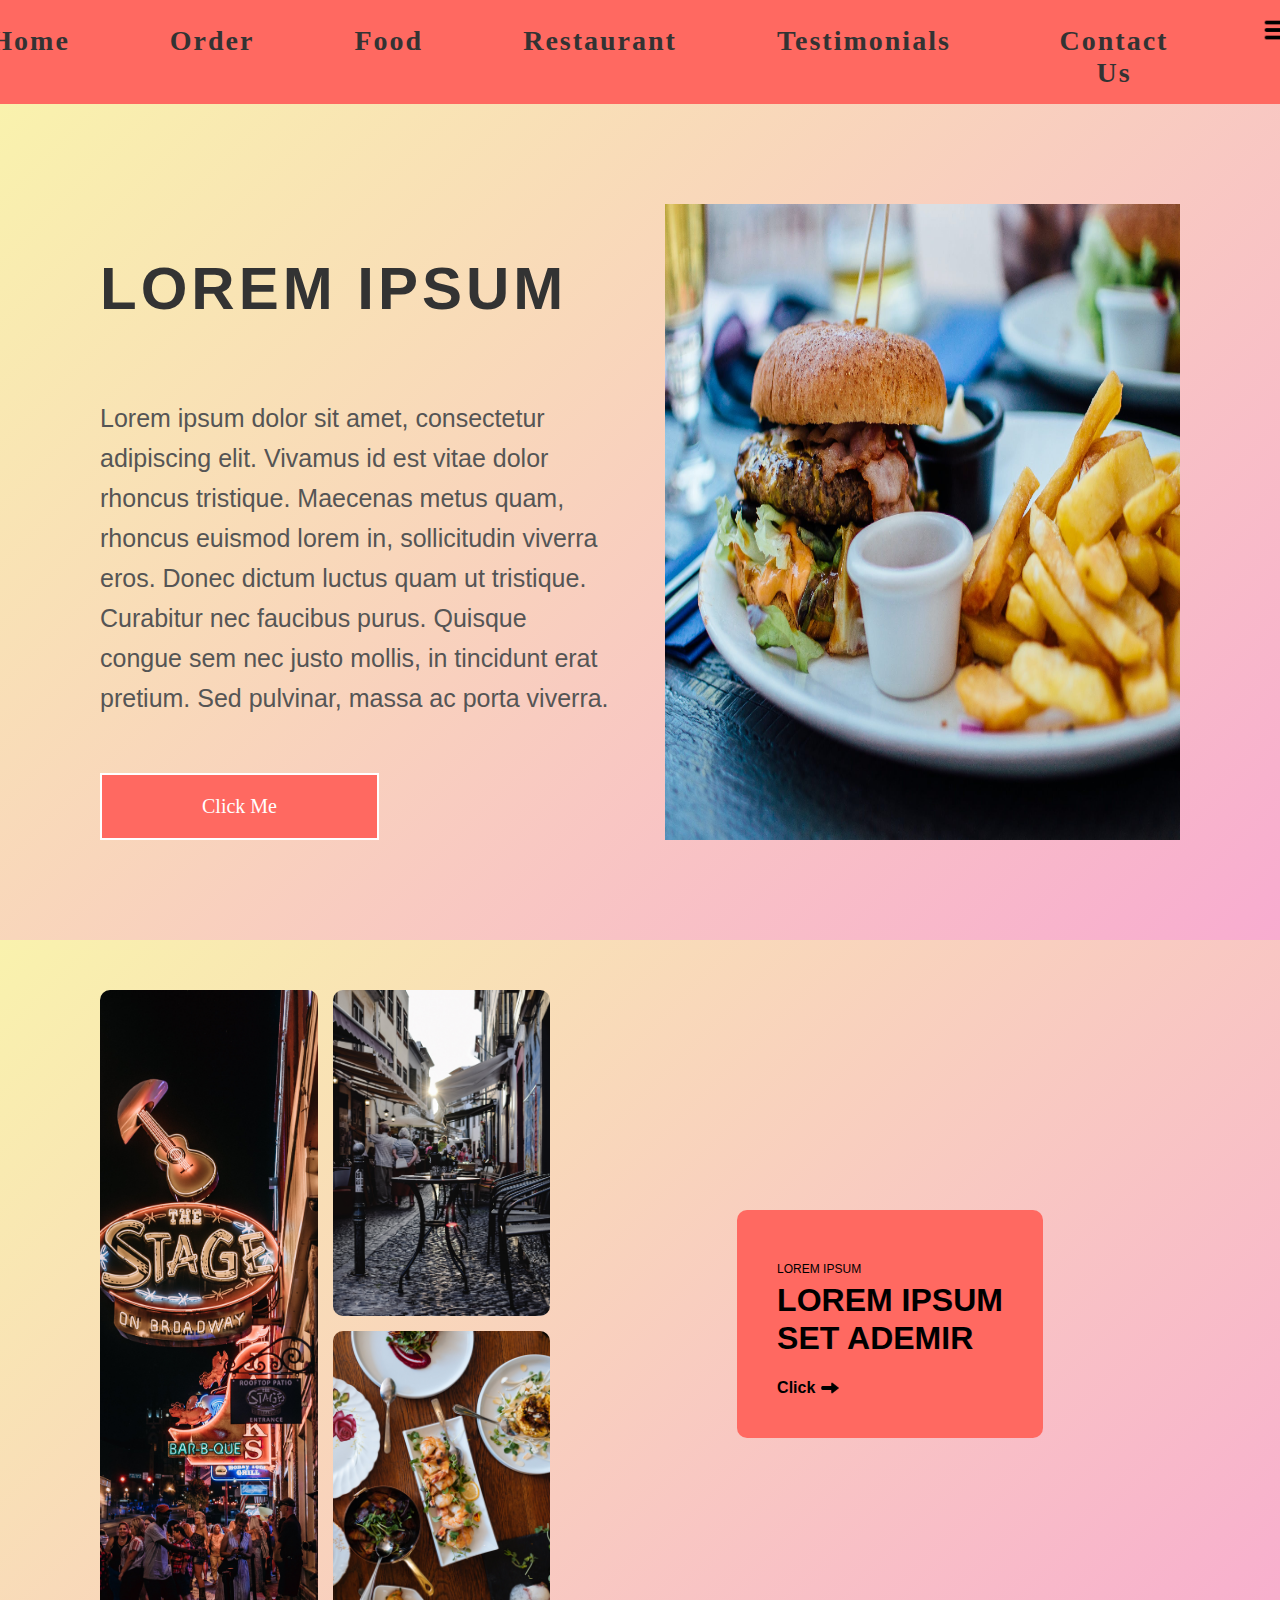
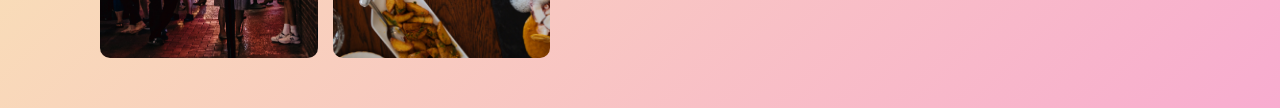
<file: index.html>
<!DOCTYPE html>
<html lang="en">
<head>
    <meta charset="UTF-8">
    <meta name="viewport" content="width=device-width, initial-scale=1.0">
    <title>Frontend Assignment</title>
    <link rel="stylesheet" href="styles.css">
    <link href="https://fonts.googleapis.com/css2?family=Playfair+Display:wght@400;700&display=swap" rel="stylesheet">
</head>
<body>
    <header class="navbar">
    <nav>
        <ul class="nav-menus">
            <li>Home</li>
            <li>Order</li>
            <li>Food</li>
            <li>Restaurant</li>
            <li>Testimonials</li>
            <li>Contact Us</li>
            <div class="menu-icon"><img src="menu-bar.png" alt="menu-icon" width="30" height="30">
            </div>
        </ul>
    </nav>
   
</header>

    <main>
        <section class="hero-section">
            <div class="hero-content">
                <h1>LOREM IPSUM</h1>
                <p>Lorem ipsum dolor sit amet, consectetur adipiscing elit. Vivamus id est vitae dolor rhoncus tristique.
                Maecenas metus quam, rhoncus euismod lorem in, sollicitudin viverra eros. Donec dictum luctus quam ut tristique. Curabitur nec faucibus purus.
                Quisque congue sem nec justo mollis, in tincidunt erat pretium. Sed pulvinar, massa ac porta viverra.</p>
                <button class="cta-button">Click Me</button>
            </div>
            <div class="hero-image-container">
                <img src="pexels-robin-stickel-70497.jpg" alt="Burger and Fries" class="hero-image">
            </div>
        </section>
        

        <section class="bottom-section">
            <div class="image-grid">
                <img src="pexels-rachel-claire-6752433.jpg" alt="The Stage on Broadway" class="grid-image">
                <img src="pexels-eva-bronzini-6141651.jpg" alt="Cobblestone street" class="grid-image">
                <img src="pexels-mister-mister-3434523.jpg" alt="Shrimp and potatoes" class="grid-image">
            </div>
            <div class="bottom-content">
                <div class="content-box">
                    <p class="small-text">LOREM IPSUM</p>
                    <h2>LOREM IPSUM<br>SET ADEMIR</h2>
                    <a href="#" class="arrow-link">
                        Click <img src="icons8-arrow-30.png" alt="Arrow">
                    </a>
                </div>
            </div>
        </section>
    </main>
</body>
</html>
</file>
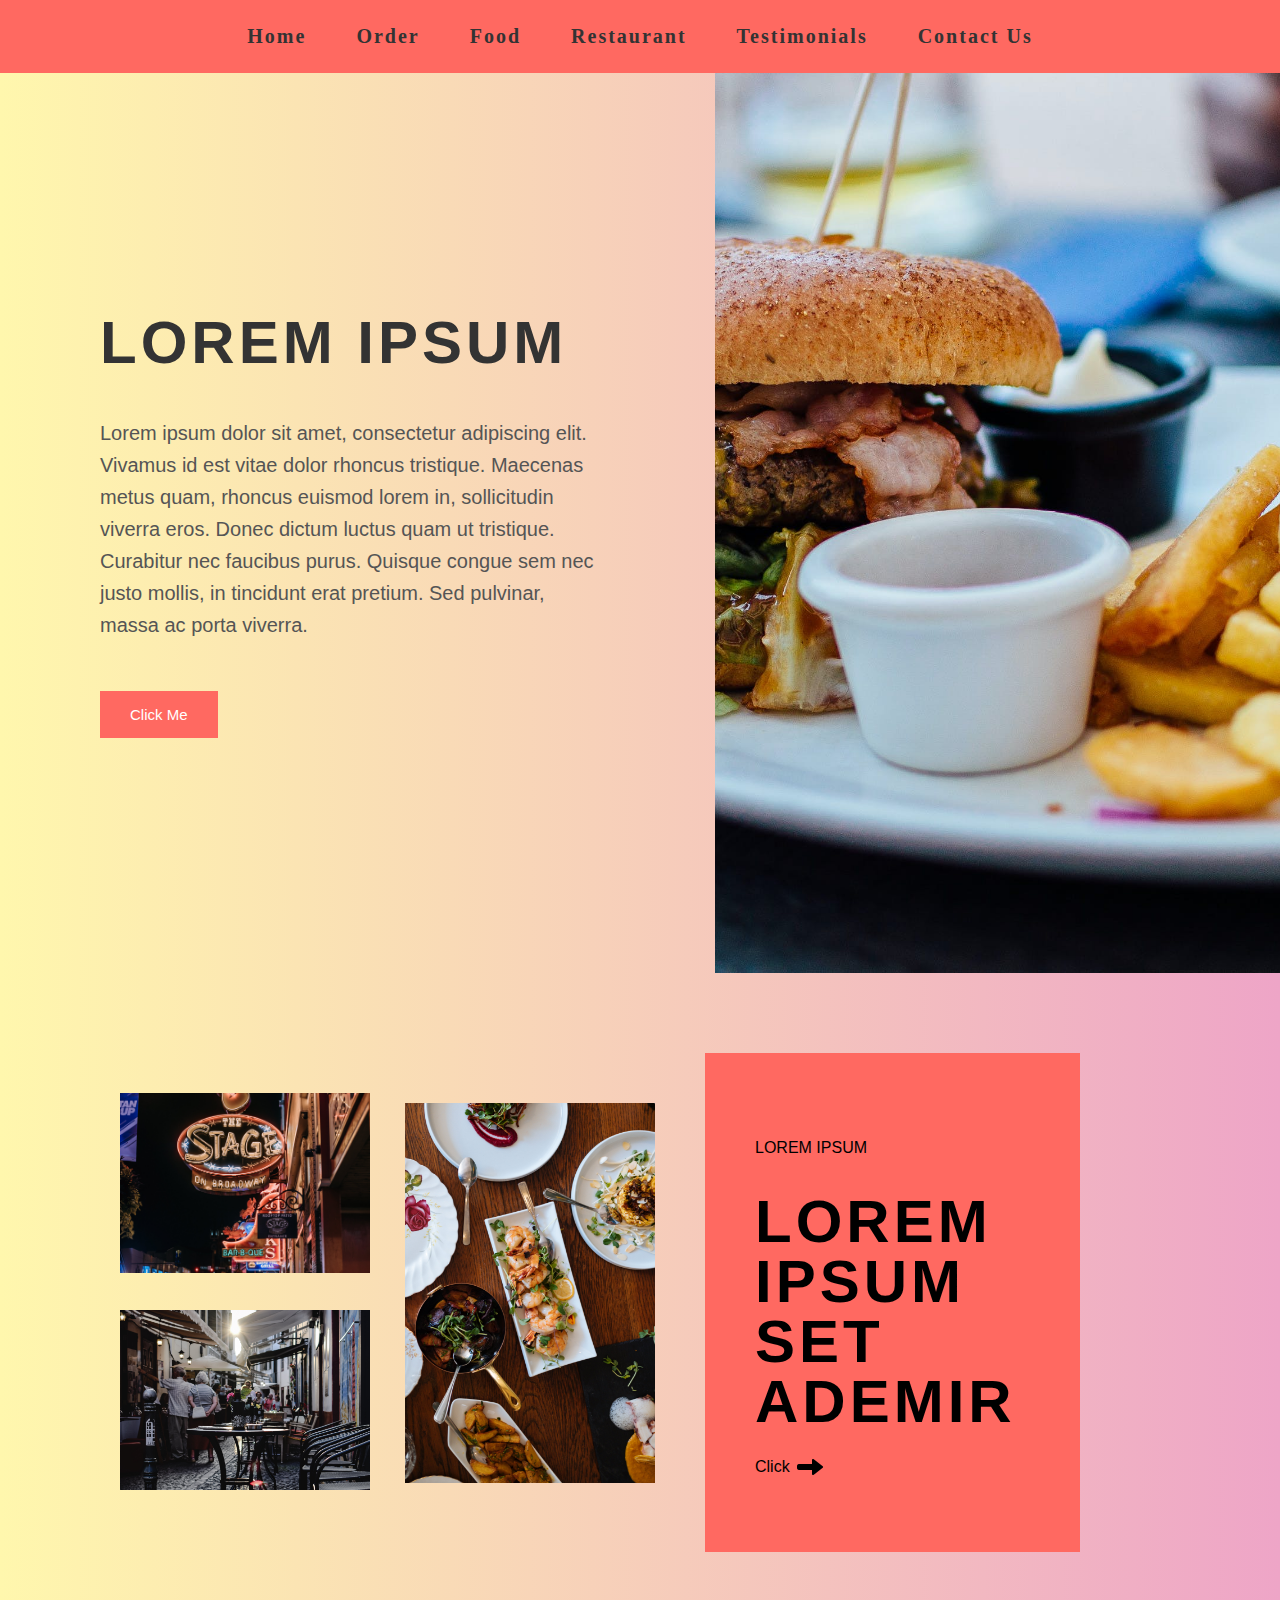
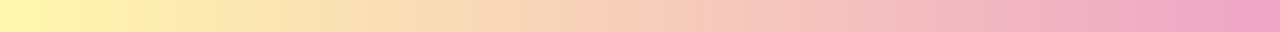
<file: index2.html>
<!DOCTYPE html>
<html lang="en">
<head>
    <meta charset="UTF-8">
    <meta name="viewport" content="width=device-width, initial-scale=1.0">
    <title>Frontend Assignment</title>
    <link rel="stylesheet" href="styles2.css">
    <link href="https://fonts.googleapis.com/css2?family=Playfair+Display:wght@400;700&display=swap" rel="stylesheet">
</head>
<body>
    <header class="navbar">
        <nav>
            <ul class="nav-menus">
                <li>Home</li>
                <li>Order</li>
                <li>Food</li>
                <li>Restaurant</li>
                <li>Testimonials</li>
                <li>Contact Us</li>
            </ul>
        </nav>
        <div class="menu-icon">
            <img src="menu-bar.png" alt="menu-icon" width="50" height="50">
        </div>
    </header>

    <main>
        <section class="hero-section">
            <div class="hero-content">
                <h1>LOREM IPSUM</h1>
                <p>Lorem ipsum dolor sit amet, consectetur adipiscing elit. Vivamus id est vitae dolor rhoncus tristique.
                Maecenas metus quam, rhoncus euismod lorem in, sollicitudin viverra eros. Donec dictum luctus quam ut tristique. Curabitur nec faucibus purus.
                Quisque congue sem nec justo mollis, in tincidunt erat pretium. Sed pulvinar, massa ac porta viverra.</p>
                <div class="cta-button-wrapper">
                    <button class="cta-button">Click Me</button>
                </div>
            </div>
            <div class="hero-image-container">
                <img src="pexels-robin-stickel-70497.jpg" alt="Burger and Fries" class="hero-image">
            </div>
        </section>

        <section class="bottom-section">
            <div class="image-section">
                <img src="pexels-rachel-claire-6752433.jpg" alt="The Stage on Broadway" class="grid-image">
                <img src="pexels-eva-bronzini-6141651.jpg" alt="Cobblestone street" class="grid-image">
                <img src="pexels-mister-mister-3434523.jpg" alt="Shrimp and potatoes" class="grid-image">
            </div>

            <div class="bottom-content">
                <div class="content-box">
                    <p class="small-text">LOREM IPSUM</p>
                    <h2>LOREM IPSUM<br>SET ADEMIR</h2>
                    <a href="#" class="arrow-link">
                        Click <img src="icons8-arrow-30.png" alt="Arrow">
                    </a>
                </div>
            </div>
        </section>
</file>
<file: styles.css>
body {
    text-align: left;
    margin: 0;
    font-family: sans-serif;
    
}

.navbar {
    padding: 15px 15px;
    display: flex;
    justify-content: center;
    align-items: center;
    background-color: #ff6961;
}

.nav-menus {
    text-align: center;
    list-style: none;
    display: flex;
    margin: 0;
    padding: 0;
}

.nav-menus li {
    margin-left: 50px;
    margin-right: 50px;
    margin-top: 10px;
    
   
    text-decoration: none;
    color: #333;
    font-family: 'Times New Roman', Times, serif; 
    font-weight: bold;
    font-size: 28px;
    letter-spacing: 2px;
}


.menu-icon {
    display: block; /* Hide the icon by default */
    width: 100px;
    height: auto;
    margin-left: 30px;
    /* Add some space between the links and the icon */
}

/* Media query to show the icon on smaller screens */
@media (max-width: 1000px) {
    .menu-icon {
        display: block; /* Make the icon visible on screens smaller than 767px */
         size: 50px;
    }
}
.hero-section {

display: flex;
 align-items: left;

padding: 100px 100px;
background: linear-gradient(135deg, #f9f2ad 0%, #f8acd0 100%);

}



.hero-content {

flex: 1;

 padding-right: 50px;

flex-direction: column;

justify-content: flex-start;

}



.hero-content h1 {

 padding-top: 50px;

 padding-bottom: 50px;

 font-size: 60px;

 margin: 0 0 20px;

 color: #333;

letter-spacing: 4px;

font-family: 'Montserrat', sans-serif;

}



.hero-content p {

padding-bottom: 30px;

font-size: 25px;

 line-height: 1.6;

color: #555;

}



.cta-button {

 background-color: #ff6961; /* Background color of the button */

color: #fff; /* White text color */

 font-family:  sans-serif;/* You might need to adjust this font */



 font-size: 20px; /* Or a size that fits the look */

 padding: 20px 100px; /* Adjust padding to control the button size */
 border: 2px solid #fff; /* White border */

cursor: pointer; /* Changes the mouse cursor to a pointer on hover */
/* Optional: adds slightly rounded corners */

}



.hero-image-container {
 flex: 1;

display: flex;

 justify-content: flex-end;

}



.hero-image {

 max-width: 100%;

 height: auto;

}

/* Bottom Section */
.bottom-section {
    display: flex;
    align-items: center;
    padding: 50px 100px;
    background: linear-gradient(135deg, #f9f2ad 0%, #f8acd0 100%);
}

.image-grid {
    display: grid;
    grid-template-columns: repeat(2, 1fr);
    grid-template-rows: repeat(2, 1fr);
    gap: 15px;
    flex: 1;
    max-width: 450px;
}

.image-grid .grid-image:first-child {
    grid-row: span 2;
    height: 100%;
    width: 100%;
    object-fit: cover;
}

.grid-image {
    width: 100%;
    height: auto;
    border-radius: 10px;
}

.bottom-content {
    flex: 1;
    display: flex;
    justify-content: center;
    align-items: center;
    padding-left: 50px;
}

.content-box {
    background-color: #ff6961;
    color: black;
    padding: 40px;
    border-radius: 10px;
    max-width: 400px;
    text-align: left;
}

.content-box .small-text {
    font-size: 12px;
    margin-bottom: 5px;
}

.content-box h2 {
    font-size: 32px;
    margin: 0 0 20px 0;
    line-height: 1.2;
}

.arrow-link {
    text-decoration: none;
    color: black;
    font-weight: bold;
    display: inline-flex;
    align-items: center;
}

.arrow-link img {
    margin-left: 5px;
    width: 20px;
    height: auto;
}

/* --- Media Queries for Responsiveness --- */

/* Tablet View (max-width: 1024px) */
@media (max-width: 1024px) {
    .navbar {
        padding: 20px 30px;
    }
    
    .hero-section, .bottom-section {
        flex-direction: column;
        padding: 50px 30px;
        text-align: center;
    }
    
    .hero-content {
        padding-right: 0;
        margin-bottom: 30px;
    }
    
    .hero-image-container {
        margin-top: 30px;
    }
    
    .bottom-section {
        padding-top: 0;
    }
    
    .image-grid {
        padding-right: 0;
        margin-bottom: 30px;
        max-width: 100%;
    }
    
    .bottom-content {
        padding-left: 0;
    }
    
    .content-box {
        text-align: center;
    }
}

/* Mobile View (max-width: 767px) */
@media (max-width: 767px) {
    .nav-links {
        display: none;
    }

    .menu-icon {
        display: block;
    }

    .hero-section, .bottom-section {
        padding: 30px 20px;
    }

    .hero-content h1 {
        font-size: 32px;
    }

    .image-grid {
        grid-template-columns: 1fr;
    }
    
    .image-grid .grid-image:first-child {
        grid-row: auto;
    }
}
</file>
<file: styles2.css>
/* General body and typography settings */
body {
    margin: 0;
    font-family: sans-serif;
    overflow-x: hidden;
    text-align: left;
}

/* Navbar */
.navbar {
    padding: 15px;
    display: flex;
    justify-content: center;
    align-items: center;
    background-color: #ff6961;
}

.nav-menus {
    list-style: none;
    display: flex;
    margin: 0;
    padding: 0;
    justify-content: center;
    align-items: center;
}

.nav-menus li {
    padding: 10px 25px;
    text-decoration: none;
    color: #333;
    font-family: 'Times New Roman', Times, serif;
    font-weight: bold;
    font-size: 20px;
    letter-spacing: 2px;
}

.menu-icon {
    display: none; /* Hide icon on large screens */
}

/* Hero Section */
.hero-section {
    display: flex;
    align-items: stretch;
    justify-content: space-between;
    background: linear-gradient(90deg, #fff7ad 0%, #eea5c7 100%);
    min-height: 100vh;
}

.hero-content {
    flex: 1; 
    display: flex;
    flex-direction: column;
    justify-content: center;
    padding-left: 100px;
    padding-right: 50px;
    text-align: left;
}

.hero-content h1 {
    font-size: 60px;
    margin: 0 0 20px;
    color: #333;
    letter-spacing: 4px;
    font-family: 'Montserrat', sans-serif;
}

.hero-content p {
    font-size: 20px;
    line-height: 1.6;
    color: #555;
    padding-bottom: 30px;
    max-width: 500px;
}

.cta-button-wrapper {
    display: flex;
    justify-content: flex-start;
}

.cta-button {
    background-color: #ff6961;
    color: #fff;
    font-size: 15px;
    padding: 15px 30px;
    border: none;
    cursor: pointer;
    transition: background-color 0.3s ease;
}

.cta-button:hover {
    background-color: #ff8c82;
}

.hero-image-container {
    flex: 1; 
    display: flex;
    justify-content: flex-end;
    overflow: hidden;
    min-height: 100%;
}

.hero-image {
    object-fit: cover;
    object-position: center;
    width: 100%;
    height: 100%;
}

/* Bottom Section */
.bottom-section {
    display: flex;
    justify-content: space-between;
    align-items: center;
    background: linear-gradient(90deg, #fff7ad 0%, #eea5c7 100%);
    padding: 80px 100px;
}

.image-section {
    display: grid;
    grid-template-columns: repeat(2, 1fr);
    grid-template-rows: repeat(2, 1fr);
    gap: 15px;
    column-gap: 35px;
    flex: 1;
}

.image-section .grid-image:nth-child(3) {
    grid-row: 1 / span 2;
    grid-column: 2 / 3;
    width: 250px;
    height: 380px;
    padding-top: 30px;
    padding-bottom: 50px;
    object-fit: cover;
}
.image-section .grid-image:nth-child(2) {
    width: 250px;
    height: 180px;
    padding-left: 20px;
    padding-bottom: 20px;
    object-fit: cover;
}

.image-section .grid-image:nth-child(1) {
    width: 250px;
    height: 180px;
    padding-left: 20px;
    padding-top: 20px;
    object-fit: cover;
}
.bottom-content {
    flex: 1;
    display: flex;
    justify-content: right;
    align-items: right;
    padding-left: 50px;
    padding-right: 100px;
}

.content-box {
    background-color: #ff6961;
    color: black;
    padding: 50px;
    max-width: 600px;
    text-align: left;
}

.content-box .small-text {
    padding-top: 20px;
    padding-bottom: 15px;
    font-size: 16px;
    margin-bottom: 5px;
}

.content-box h2 {
    font-size: 60px;
    letter-spacing: 4px;
    margin: 20px 0 20px 0;
    line-height: 1;
}

.arrow-link {
    text-decoration: none;
    color: black;
    display: inline-flex;
    align-items: center;
    padding-bottom: 20px;
}

.arrow-link img {
    margin-left: 5px;
    width: 30px;
    height: auto;
}


@media (max-width: 1024px) {
    .nav-menus li {
        font-size: 18px;
        margin: 0 15px;
    }

    .hero-section {
        flex-direction: column;
        min-height: auto;
        padding: 50px 5%;
    }

    .hero-content {
        padding: 0;
        text-align: center;
        align-items: center;
    }

    .hero-image-container {
        min-height: 400px;
        width: 100%;
        margin-top: 20px;
    }

    .bottom-section {
        flex-direction: column;
        padding: 50px 5%;
    }

    .image-section {
        grid-template-columns: repeat(2, 1fr);
        column-gap: 15px;
        grid-template-rows: auto;
    }

    .image-section .grid-image:nth-child(1),
    .image-section .grid-image:nth-child(2),
    .image-section .grid-image:nth-child(3) {
        width: 100%;
        height: auto;
        padding: 0;
    }

    .bottom-content {
        padding: 0;
        margin-top: 30px;
    }

    .content-box {
        padding: 30px;
        max-width: 100%;
    }
}
@media (max-width: 768px) {
    .nav-menus {
        display: none;
    }
    .menu-icon {
        display: block;
        margin-left: auto;
    }
    .hero-section, .bottom-section {
        padding: 20px;
    }
    .hero-content h1 {
        font-size: 40px;
    }
    .hero-content p {
        font-size: 16px;
    }
    .image-section {
        grid-template-columns: 1fr;
    }
    .image-section .grid-image:nth-child(3) {
        grid-row: auto;
        grid-column: auto;
        height: auto;
    }
    .bottom-content h2 {
        font-size: 36px;
    }
}
</file>
